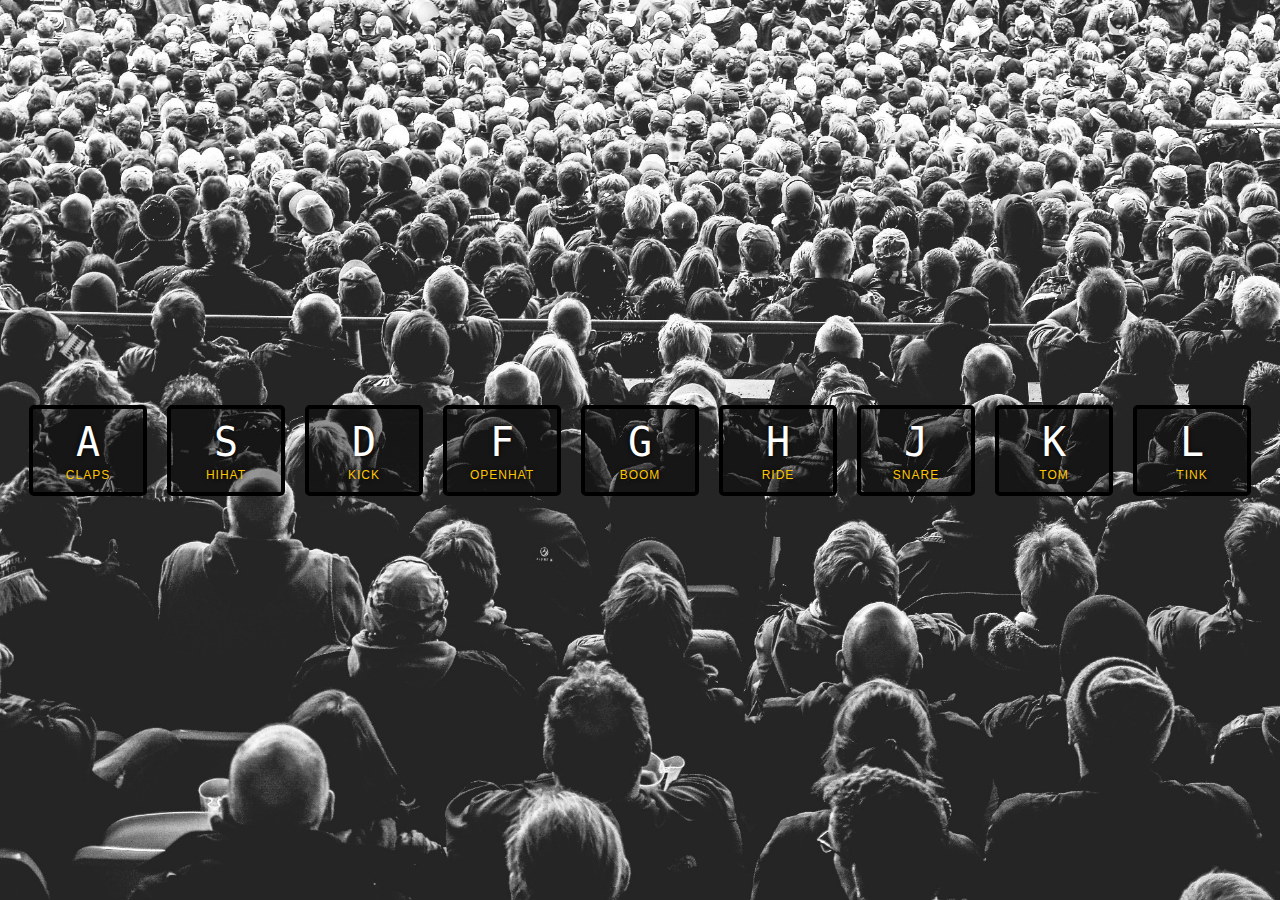
<file: 01-DrumKit/index.html>
<!DOCTYPE html>
<html lang="en">
  <head>
    <meta charset="UTF-8" />
    <meta http-equiv="X-UA-Compatible" content="IE=edge" />
    <meta name="viewport" content="width=device-width, initial-scale=1.0" />
    <title>Drum Kit</title>
    <link rel="stylesheet" href="main.css" />
    <script defer src="main.js"></script>
  </head>
  <body>
    <div class="keys">
      <div data-key="65" class="key">
        <kbd>A</kbd>
        <span class="sound">claps</span>
      </div>
      <div data-key="83" class="key">
        <kbd>S</kbd>
        <span class="sound">hihat</span>
      </div>
      <div data-key="68" class="key">
        <kbd>D</kbd>
        <span class="sound">kick</span>
      </div>
      <div data-key="70" class="key">
        <kbd>F</kbd>
        <span class="sound">openhat</span>
      </div>
      <div data-key="71" class="key">
        <kbd>G</kbd>
        <span class="sound">boom</span>
      </div>
      <div data-key="72" class="key">
        <kbd>H</kbd>
        <span class="sound">ride</span>
      </div>
      <div data-key="74" class="key">
        <kbd>J</kbd>
        <span class="sound">snare</span>
      </div>
      <div data-key="75" class="key">
        <kbd>K</kbd>
        <span class="sound">tom</span>
      </div>
      <div data-key="76" class="key">
        <kbd>L</kbd>
        <span class="sound">tink</span>
      </div>
    </div>

    <audio data-key="65" src="sounds/clap.wav"></audio>
    <audio data-key="83" src="sounds/hihat.wav"></audio>
    <audio data-key="68" src="sounds/kick.wav"></audio>
    <audio data-key="70" src="sounds/openhat.wav"></audio>
    <audio data-key="71" src="sounds/boom.wav"></audio>
    <audio data-key="72" src="sounds/ride.wav"></audio>
    <audio data-key="74" src="sounds/snare.wav"></audio>
    <audio data-key="75" src="sounds/tom.wav"></audio>
    <audio data-key="76" src="sounds/tink.wav"></audio>
  </body>
</html>
</file>
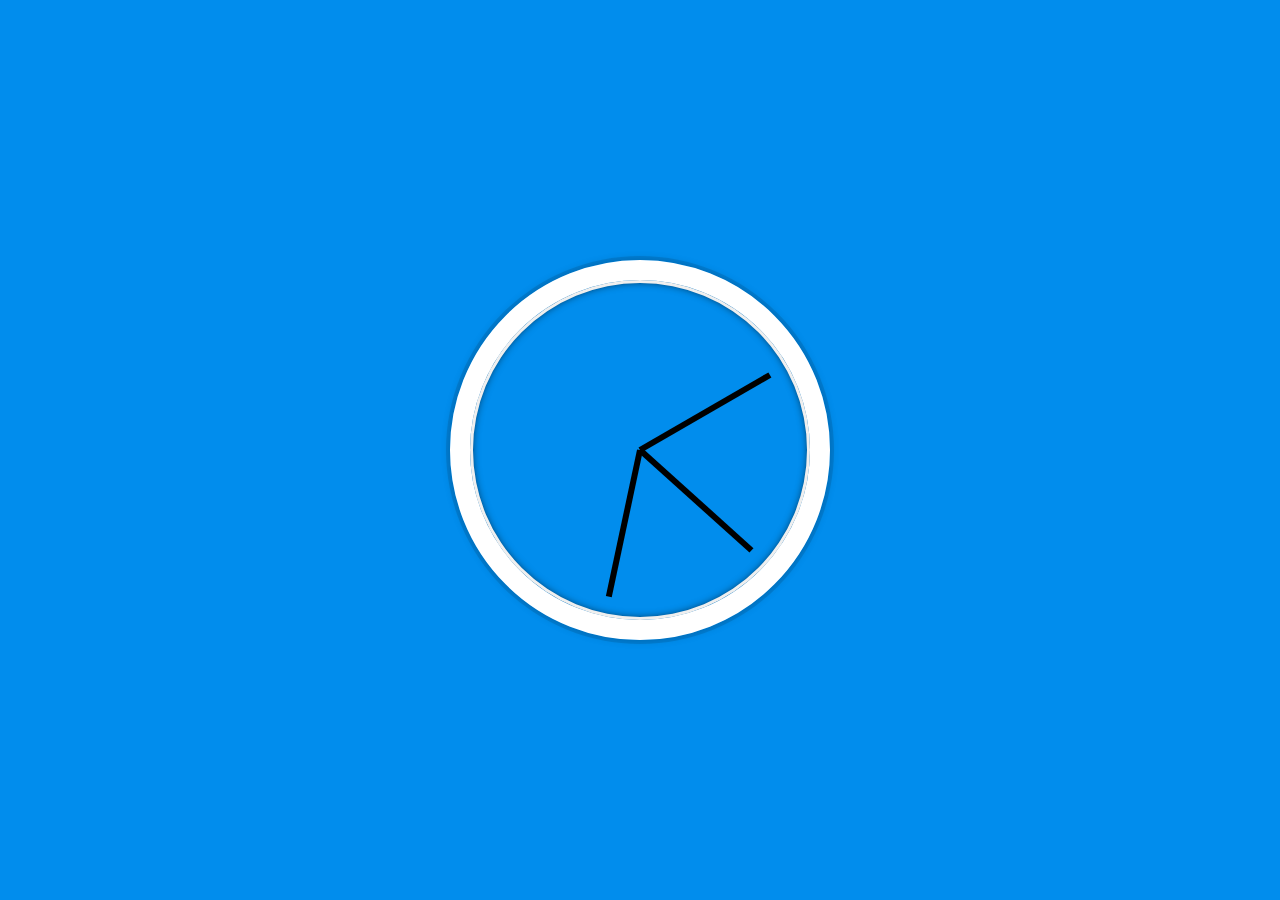
<file: 02-Clock/index.html>
<!DOCTYPE html>
<html lang="en">
  <head>
    <meta charset="UTF-8" />
    <meta http-equiv="X-UA-Compatible" content="IE=edge" />
    <meta name="viewport" content="width=device-width, initial-scale=1.0" />
    <title>Clock</title>
    <link rel="stylesheet" href="main.css" />
    <script src="main.js" defer></script>
  </head>
  <body>
    <div class="clock">
      <div class="clock-face">
        <div class="hand hour-hand"></div>
        <div class="hand min-hand"></div>
        <div class="hand second-hand"></div>
      </div>
    </div>
  </body>
</html>
</file>
<file: 01-DrumKit/main.css>
html {
  font-size: 10px;
  background: url(images/background.jpg);
  background-size: cover;
}

body,
html {
  margin: 0;
  padding: 0;
  font-family: sans-serif;
}

.keys {
  display: flex;
  flex: 1;
  min-height: 100vh;
  align-items: center;
  justify-content: center;
}

.key {
  border: 0.4rem solid black;
  border-radius: 0.5rem;
  margin: 1rem;
  font-size: 1.5rem;
  padding: 1rem 0.5rem;
  transition: all 0.07s ease;
  width: 10rem;
  text-align: center;
  color: white;
  background: rgba(0, 0, 0, 0.4);
  text-shadow: 0 0 0.5rem black;
}

kbd {
  display: block;
  font-size: 4rem;
}

.playing {
  transform: scale(1.1);
  border-color: #ffc600;
  box-shadow: 0 0 1rem #ffc600;
}

.sound {
  font-size: 1.2rem;
  text-transform: uppercase;
  letter-spacing: 0.1rem;
  color: #ffc600;
}
</file>
<file: 02-Clock/main.css>
html {
  background: #018ded url(https://unsplash.it/1500/1000?image=881&blur=5);
  background-size: cover;
  font-family: "helvetica neue";
  text-align: center;
  font-size: 10px;
}

body {
  margin: 0;
  font-size: 2rem;
  display: flex;
  flex: 1;
  min-height: 100vh;
  align-items: center;
}

.clock {
  width: 30rem;
  height: 30rem;
  border: 20px solid white;
  border-radius: 50%;
  margin: 50px auto;
  position: relative;
  padding: 2rem;
  box-shadow: 0 0 0 4px rgba(0, 0, 0, 0.1), inset 0 0 0 3px #efefef,
    inset 0 0 10px black, 0 0 10px rgba(0, 0, 0, 0.2);
}

.clock-face {
  position: relative;
  width: 100%;
  height: 100%;
  transform: translateY(-3px);
}

.hand {
  width: 50%;
  height: 6px;
  background: black;
  position: absolute;
  top: 50%;
  transform-origin: 100%;
  transform: rotate(90deg);
  transition: all 0.05s;
  transition-timing-function: cubic-bezier(0.1, 2.7, 0.58, 1);
}
</file>
